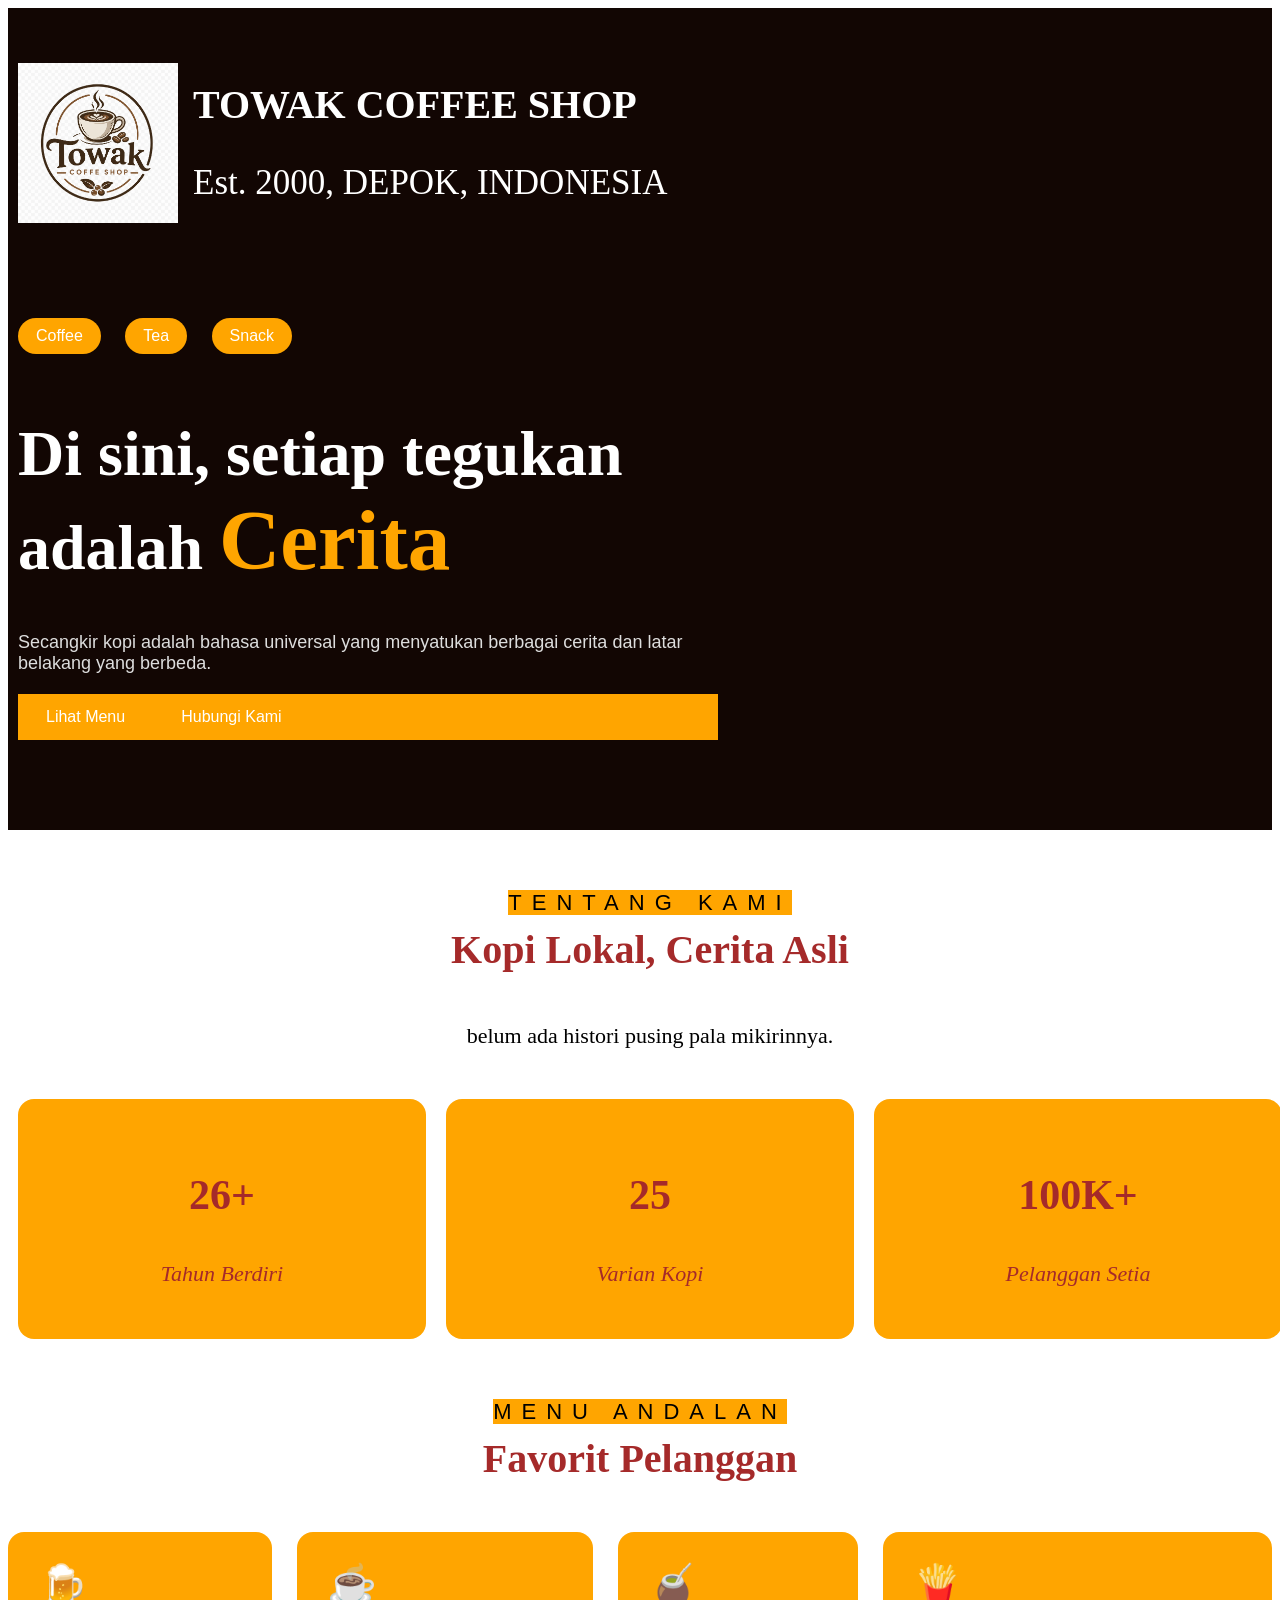
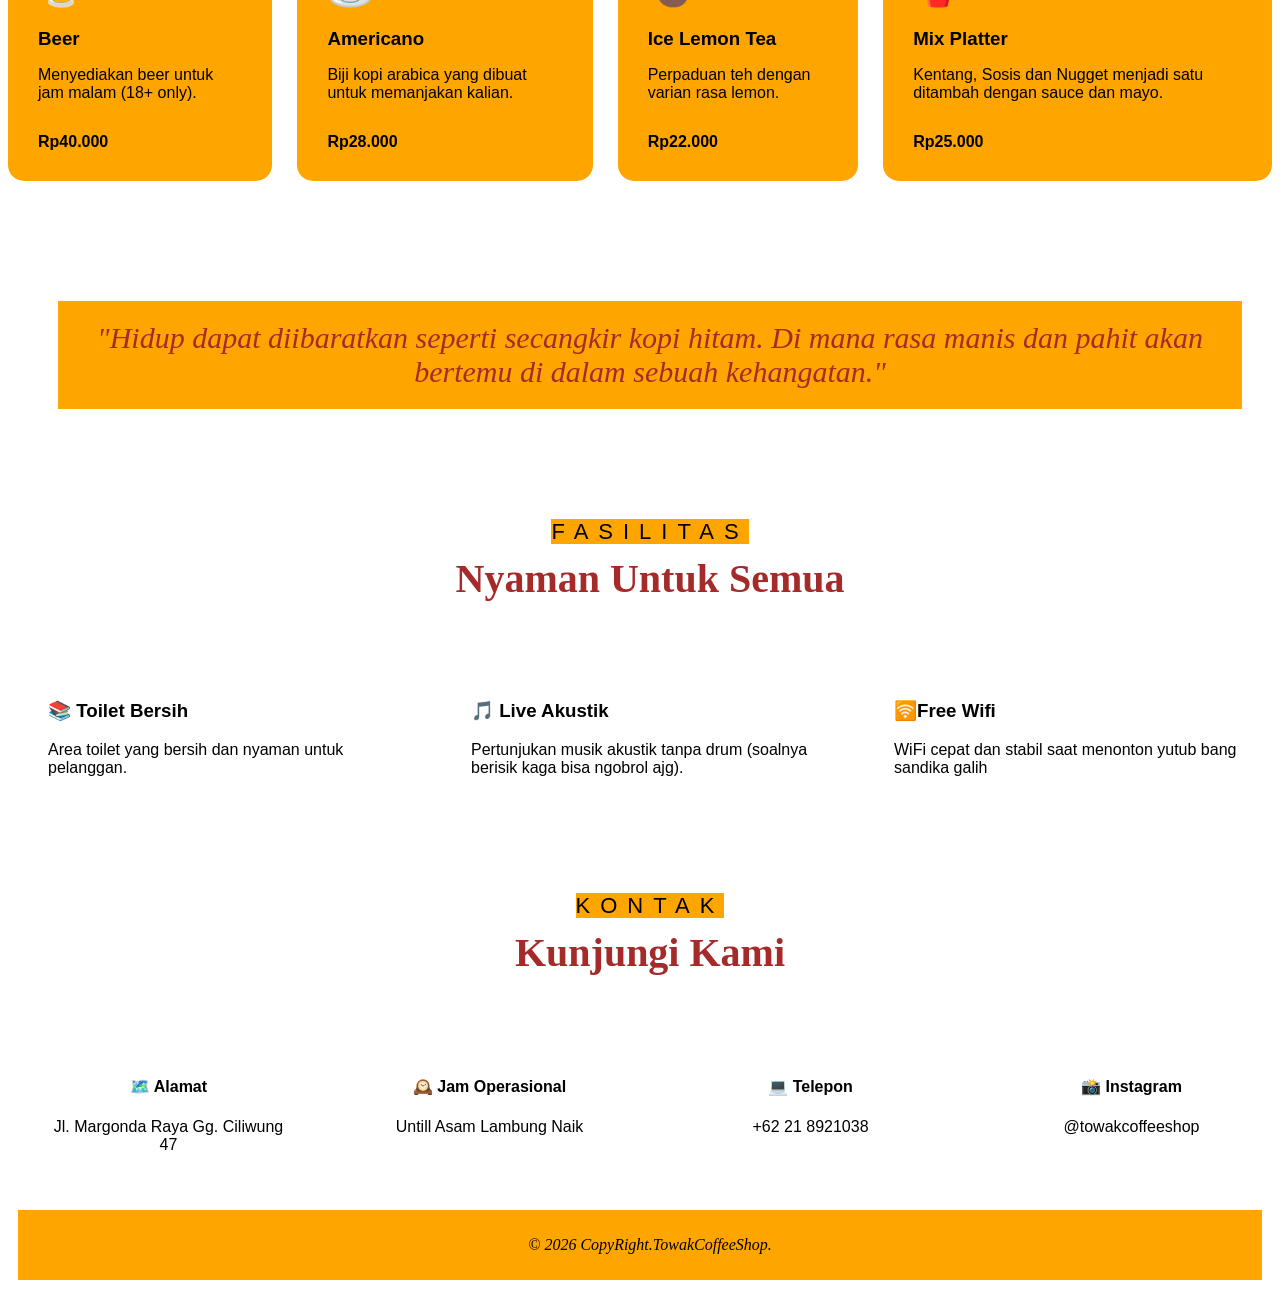
<file: index.html>
<!DOCTYPE html>
<html lang="id">
<head>
    <meta charset="UTF-8">
    <meta name="viewport" content="width=device-width, initial-scale=1.0">
    <title>Towak Coffee Shop</title>

    <link rel="stylesheet" href="style.css">
</head>
<body>

<header class="hero">
    <div class="container">

        <div class="navbar">
            <div class="logo">
               <img src="logo-tcs.png" alt="logo-tcs">
                <div>
                <h2>TOWAK COFFEE SHOP</h2>
                <p>Est. 2000, DEPOK, INDONESIA</p>
            </div>
        </div>
    </div>

        <div class="hero-content">
            <span class="badge">Coffee</span>
            <span class="badge">Tea</span>
            <span class="badge">Snack</span>

            <h1>
                Di sini, setiap tegukan adalah
                <span>Cerita</span>
            </h1>

            <p>
                Secangkir kopi adalah bahasa universal yang menyatukan berbagai cerita dan latar belakang yang berbeda.
            </p>

            <div class="hero-buttons">
                <a href="#menu" class="btn btn-primary">Lihat Menu</a>
                <a href="#contact" class="btn btn-primary">Hubungi Kami</a>
            </div>
        </div>

    </div>
</header>

<section class="about section">
    <div class="container">

        <div class="section-header">
            <span>Tentang Kami</span>
            <h2>Kopi Lokal, Cerita Asli</h2>
        </div>

        <p class="section-text">
            belum ada histori pusing pala mikirinnya.
        </p>

        <div class="stats">
            <div class="stat-card">
                <h3>26+</h3>
                <p>Tahun Berdiri</p>
            </div>

            <div class="stat-card">
                <h3>25</h3>
                <p>Varian Kopi</p>
            </div>

            <div class="stat-card">
                <h3>100K+</h3>
                <p>Pelanggan Setia</p>
            </div>
        </div>

    </div>
</section>

        <div class="section-header">
            <span>Menu Andalan</span>
            <h2>Favorit Pelanggan</h2>
        </div>

        <div class="menu-grid">

            <div class="menu-card">
                <div class="icon">🍺​</div>
                <h3>Beer</h3>
                <p>Menyediakan beer untuk jam malam (18+ only).</p>
                <span>Rp40.000</span>
            </div>

            <div class="menu-card">
                <div class="icon">☕</div>
                <h3>Americano</h3>
                <p>Biji kopi arabica yang dibuat untuk memanjakan kalian.</p>
                <span>Rp28.000</span>
            </div>

            <div class="menu-card">
                <div class="icon">🧉​</div>
                <h3>Ice Lemon Tea</h3>
                <p>Perpaduan teh dengan varian rasa lemon.</p>
                <span>Rp22.000</span>
            </div>

            <div class="menu-card">
                <div class="icon">🍟​</div>
                <h3>Mix Platter</h3>
                <p>Kentang, Sosis dan Nugget menjadi satu ditambah dengan sauce dan mayo.</p>
                <span>Rp25.000</span>
            </div>

        </div>

    </div>

<section class="quotes-section">
    <div class="container">
        <blockquote>"Hidup dapat diibaratkan seperti secangkir kopi hitam. Di mana rasa manis dan pahit akan bertemu di dalam sebuah kehangatan."
        </blockquote>
    </div>
</section>

<section class="section">
    <div class="container">

        <div class="section-header">
            <span>Fasilitas</span>
            <h2>Nyaman Untuk Semua</h2>
        </div>

        <div class="features">

            <div class="feature-card">
                <h3>📚 Toilet Bersih</h3>
                <p>Area toilet yang bersih dan nyaman untuk pelanggan.</p>
            </div>

            <div class="feature-card">
                <h3>🎵 Live Akustik</h3>
                <p>Pertunjukan musik akustik tanpa drum (soalnya berisik kaga bisa ngobrol ajg).</p>
            </div>

            <div class="feature-card">
                <h3>🛜​Free Wifi</h3>
                <p>WiFi cepat dan stabil saat menonton yutub bang sandika galih</p>
            </div>

        </div>

    </div>
</section>

    <div class="container">

        <div class="section-header">
            <span>Kontak</span>
            <h2>Kunjungi Kami</h2>
        </div>

        <div class="contact-grid">

            <div class="contact-card">
                <h4>🗺️​ Alamat</h4>
                <p>Jl. Margonda Raya Gg. Ciliwung 47</p>
            </div>

            <div class="contact-card">
                <h4>🕰️ Jam Operasional</h4>
                <p>Untill Asam Lambung Naik</p>
            </div>

            <div class="contact-card">
                <h4>💻 Telepon</h4>
                <p>+62 21 8921038</p>
            </div>

            <div class="contact-card">
                <h4>📸​ Instagram</h4>
                <p>@towakcoffeeshop</p>
            </div>

        </div>

    </div>
</section>

<footer>
    <div class="container">
        <p>© 2026 CopyRight.TowakCoffeeShop.</p>
    </div>
</footer>

</body>
</html>
</file>
<file: style.css>
body{
    font-family:'DM Sans',sans-serif;
}

img{ width: 160px;
     height: 160px;
     margin-left: 0px;

}
.container{
    width:100%;
    margin: 10px;
}

.section{
    padding:50px 0;
}

.section-header{
    text-align:center;
    margin-bottom:50px;
}

.section-header span{
    background: orange;
    text-transform:uppercase;
    letter-spacing:10px;
    font-size:22px;
}

.section-header h2{
    font-family:serif;
    font-size:40px;
    margin-top:10px;
    color: brown;
}

.hero{
    background-color: #120603;
    margin: auto;
    display:flex;
    align-items:center;
    color:white;
}

.navbar{
    padding-top:30px;
}

.logo{
    display:flex;
    align-items:center;
    gap:15px;
}

.logo h2{
    font-size:40px;
    font-family:serif;
    color: White;
}

.logo p{
    font-size:35px;
    font-family: serif;
    color: White;
}

.hero-content{
    padding:80px 0;
    max-width:700px;
}

.badge{
    background: orange;
    padding:9px 18px;
    border-radius:20px;
    display:inline-block;
    margin-bottom:20px;
    margin-right: 20px;
}

.hero-content h1{
    font-size:64px;
    font-family:serif;
}

.hero-content h1 span{
    font-size: 85px;
    color:orange;
}

.hero-content p{
    margin:20px 0;
    font-size:18px;
    color:#ddd;
}

.hero-buttons{
    background: orange;
    width: auto;
    display:flex;
    flex-wrap:wrap;
}

.btn{
    padding:14px 28px;
    border-radius:8px;
    text-decoration:none;
    transition:.3s;
}

.btn-primary{
    color:white;
}

.btn-primary:hover{
    transform:translateY(-2px);
}

.about{
    background:white;
}

.section-text{
    text-align:center;
    max-width:800px;
    margin:auto;
    font-family: serif;
    font-size: 22px;
}

.stats{
    margin-top:50px;
    display:grid;
    grid-template-columns:repeat(3,1fr);
    gap:20px;
}

.stat-card{
    color: brown;
    background:orange;
    padding:30px;
    text-align:center;
    border-radius:16px;
}

.stat-card h3{
    font-size:42px;
    font-family:serif;
}

.stat-card p{
     font-size:22px;
     font-family:serif;
     font-style: italic;

}

.menu-grid{
    display:flex;
    grid-template-columns:repeat(auto-fit,minmax(600px,1fr));
    gap:25px;
}

.menu-card{
    background:orange;
    padding:30px;
    border-radius:16px;
    transition:.3s;
}

.menu-card:hover{
    transform:translateY(-20px);
}

.menu-card .icon{
    font-size:40px;
    margin-bottom:15px;
}

.menu-card h3{
    margin-bottom:10px;
}

.menu-card span{
    display:inline-block;
    margin-top:15px;
    font-weight:700;
}

.quote-section{
    text-align:center;
    padding:50px 20px;
    font-family: serif;
    text-align: center;
}

blockquote{
    color: brown;
    width:auto;
    height:auto;
    margin-top: 120px;
    margin-bottom: 50px;
    padding: 20px;
    background: orange;
    font-size: 30px;
    font-family: serif;
    font-style: italic;
    text-align: center;
}

.features{
    display:grid;
    grid-template-columns:repeat(auto-fit,minmax(280px,3fr));
    gap:5px;
}

.feature-card{
    background:white;
    border-radius:16px;
    padding:30px;
}

.contact-grid{
    display:grid;
    grid-template-columns:repeat(auto-fit,minmax(250px,1fr));
    gap:20px;
}

.contact-card{
    background:white;
    padding:30px;
    border-radius:16px;
    text-align:center;
}


footer{
    font-size: 20;
    font-family: serif;
    font-style: italic;
    background-color: orange;
    text-align:center;
    padding:10px;
    margin: 10px;
}
</file>
